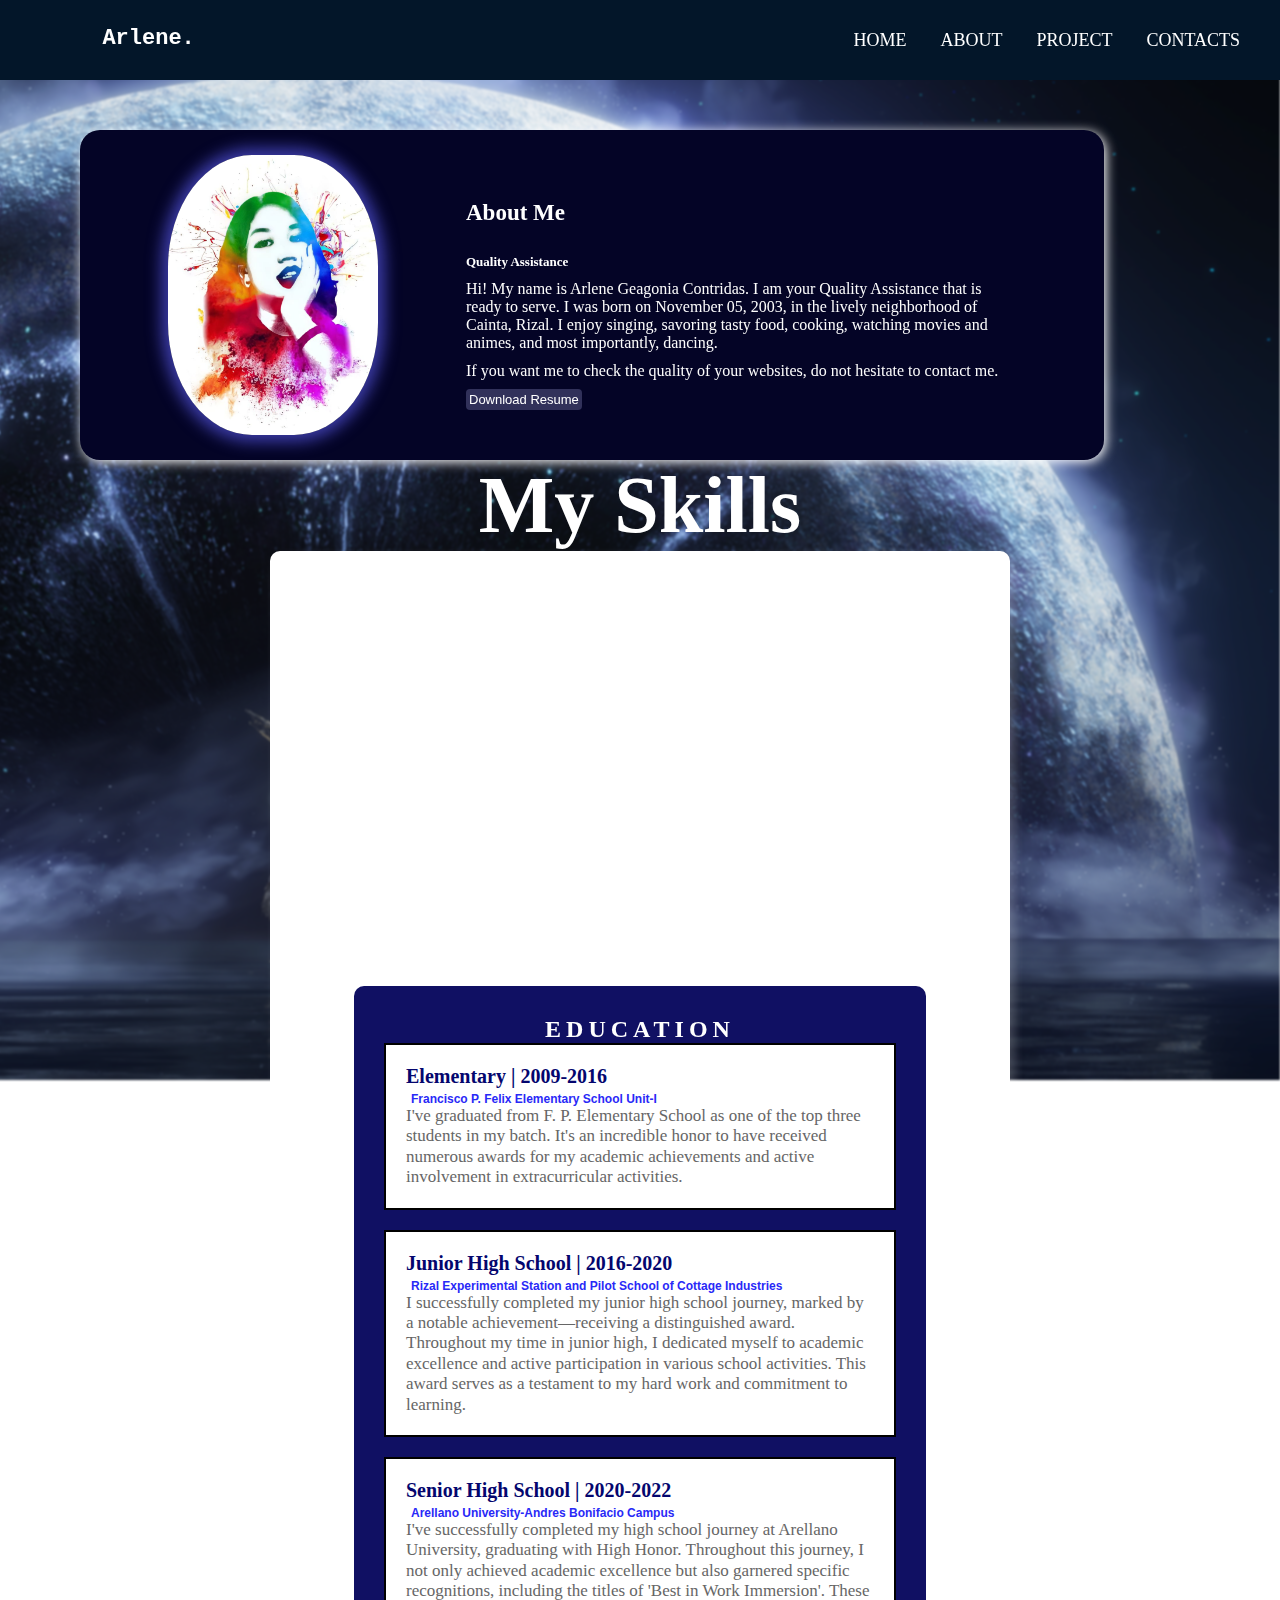
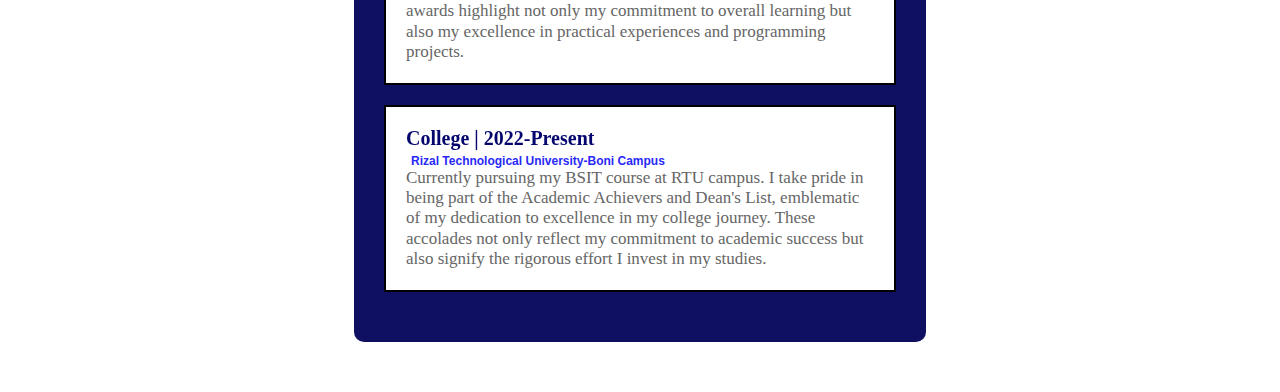
<file: about.html>
<!DOCTYPE html>
<html lang="en">

<head>
    <meta charset="UTF-8">
    <meta http-equiv="X-UA-Compatible" content="IE=edge">
    <meta name="viewport" content="width=device-width, initial-scale=1.0">
    <link rel="stylesheet" href="style.css">

    <title>Arlene | About </title>

    <style>

.about-content{
    width: 80%;
    height: 330px;
    background-color:rgb(4, 4, 38);
    border-radius: 20px;
    box-shadow: 2px 2px 12px rgb(255, 255, 255);
    display: flex;
    margin-top: 50px;
    margin-left: 80px;
    position: relative;
    justify-content: space-evenly;
    align-items: center;

}   
.about-content img{
    height: 280px;
    max-width: 100%;
    border-radius: 40%;
    border-color: #262525;
    box-shadow: 0 0 15px 7px rgb(59, 59, 165);
}
.about-text{
    width:100%;
    max-width: 550px;
    
}
.about-text p:nth-child(1){
    color: #ffffff;
    font-family: Lucida Sans;
    font-weight: bolder;
    font-size: 23px;
    line-height:60px;
    margin-bottom: 1rem;
}
.about-text p:nth-child(2){
    color: #ffffff;
    font-weight: bold;
    font-size: 13px;
    font-family: Verdana;
    font-weight: bold;
    line-height: 5px;
    margin-bottom: 1rem;
}
.about-text p:nth-child(3),
.about-text p:nth-child(4){
   color: #fcfcfc;
   font-family: calibri;
   font-size: 16px;
   margin-bottom: 10px;

}

.about-text a{
            text-decoration: none;
            font-size: 13px;
            font-family: sans-serif;
            color: #fff;
            background: rgb(49, 49, 90);
            width: 20px;
            padding: 3px 3px;
            text-align: center;
            border-radius: 4px;
            
        }
        .about-text a span{
            position: relative;
            width: 1.5rem;
            visibility: hidden;
        }
        .about-text a span:after{
            content: '21D3';
            font-size: 1.5rem;
            position: absolute;
            padding-left: 10px;
            animation: down 1s linear infinite;
        }
        @keyframes down{
            from{
                top: 10px;
                opacity: 0;
            }
            to{
                top: 10px;
                opacity: 1;
            }
        }
@media (max-width: 768px) {
    .about-content {
        flex-direction: column; 
        align-items: center;
        height: auto; 
    }

    .about-content img {
        margin-bottom: 15px;
        margin-top: 20px;
    }
    .about-text button{
        font-size: 15px;
    }
    .about-text p:nth-child(1){
        font-size: 15px;
        text-align: center;
    }
    .about-text p:nth-child(2),
    .about-text p:nth-child(3),
    .about-text p:nth-child(4){
         font-size: 12px;
         text-align: center;
}
    
}


h1{
    font-size: 80px;
    font-weight: bold;
    align-items: center;
    text-align: center;
    color: #FFFFFF;
    
}
@media screen and (max-width: 768px) {
    h1 {
        font-size: 40px; 
       text-align: center;
    }
}

.skills-bar{
    width: 50%;
    margin: 0 auto;
    background: #ffffff;
    border-radius: 10px;
    padding: 50px 50px;
    box-shadow: 5px 5px 10px rgba(255, 255, 255, 0.2);
}
.skills-bar .bar{
    margin: 20px 0;
}
.skills-bar .bar:first-child{
    margin-top: 0px;
}
.skills-bar .bar .info{
    margin-bottom: 5px;
}
.skills-bar .bar .info span{
    font-size: 17px;
    font-weight: 500;
    opacity: 0;
    animation: showText 0.5s 1s linear forwards;
}
@keyframes showText {
    100%{
        opacity: 1;
    }
    
}
.skills-bar .bar .progress-line{
    position: relative;
    height: 10px;
    width: 100%;
    background: #f0f0f0;
    border-radius: 10px;
    transform: scaleX(0);
    transform-origin: left;
    box-shadow: inset 0px 1px 1px rgba(0, 0, 0, 0.05),
                        0px 1px rgba(255, 255, 255, 0.8);
    animation: animate 1s cubic-bezier(1,0,0.5,1) forwards;
                        

}                     
.bar .progress-line span{
    height: 100%;
    width: 80%;
    background: #0a0a64;
    position: absolute;
    border-radius: 10px;
    transform: scaleX(0);
    transform-origin: left;
    animation: animate 1s 1s cubic-bezier(1,0,0.5,1) forwards;
}

@keyframes animate {
    100%{
        transform: scaleX(1);
    }
}
.progress-line.html span{
   width: 85%;
}
.progress-line.css span{
    width: 77%;
}
.progress-line.js span{
    width: 45%;
}
.progress-line.java span{
    width:  56%;
}
.progress-line.c++ span{
    width: 90%;
}
.progress-line.sql span{
    width: 87%;
}
.progress-line.ps span{
    width: 80%;
}

.bar .progress-line span::before{
    position: absolute;
    content: "";
    right: 0;
    top: -10px;
    height: 0;
    width: 0;
    border: 7px solid transparent;
    border-bottom-width: 0px;
    border-right-width: 0px;
    border-top-color: #000;
    opacity: 0;
    animation: showText2 0.5s 1.5s linear forwards;
}
.bar .progress-line span::after{
    position: absolute;
    content: "90%";
    right: 0;
    top: -28px;
    color: #fff;
    font-size: 12px;
    font-weight: 500;
    background: #000;
    padding: 1px 8px;
    border-radius: 3px;
    opacity: 0;
    animation: showText2 0.5s 1.5s linear forwards;
}
@keyframes showText2 {
    100%{
        opacity: 1;
    }
    
}



.progress-line.html span::after{
    content: "85%";
}
.progress-line.css span::after{
    content: "77%";
}
.progress-line.js span::after{
    content: "45%";
}
.progress-line.java span::after{
    content: "56%";
}
.progress-line.c++ span::after{
    content: "90%";
}
.progress-line.sql span::after{
    content: "87%";
}
.progress-line.ps span::after{
    content: "80%";
}

.education{
        width: 80%;
        margin: 0 auto;
        background: rgb(16, 16, 99);
        border-radius: 10px;
        padding: 30px 30px;
        box-shadow: 5px 5px 10px rgba(255, 255, 255, 0.2);

}
.main.row{
    display: grid;
    grid-template-columns: 1fr 1fr;
    grid-column-gap: 20px
}
.col header.title{
    font-family: Verdana;
    color: #ffffff;
    text-align: center;
    letter-spacing: 5px;
    
}
.col content{
    padding: 0px 30px;
    border-left: 2px solid #ffffff;
}
.col .content .box{
    position: relative;
    padding: 20px;
    border: 2px solid #000000;
    background-color: #FFFFFF;
    cursor: pointer;
    transition: all 0.4s;
    margin-bottom: 20px;
}
.col .content .box:hover{
    box-shadow: 0px 3px 12px 0px #ccc;
    border: 1px solid transparent;
}
.col content .box::before{
    content: "";
    position: absolute;
    width: 16px;
    height: 16px;
    border-radius: 50%;
    right: calc(100% + 22px);
    top: 0;
    background-color: #1d11a3;
    border: 2px solid white;
}
.box h4{
    position: relative;
    color: #04066e;
    font-size: 20px ;
}
.box h3{
    font-size: 12px;
    margin-left: 5px;
    margin-top: 4px;
    font-family: helvetica;
    color: rgb(41, 41, 247)
}
.box p{
    line-height: 1.2;
    color: #666;
    font-size: 17px;
}

@media(max-width: 1200px){
    main.row{
        grid-template-columns: 1fr;
    }
    .row .col:nth-child(2){
        margin-top: 30px;
    }
}

    .animate{
        animation-duration: 1s;
        animation-fill-mode: both;
    }
    .animate--fast{
        animation-duration: 0.6 s;
    }
    .animate--slow{
        animation-duration: 3 s;
    }
    @keyframes slideInLeft{
            from{
                transform: translateX(-300px);
            }
            to{
               transform: translate3d(0);
            }
        }

        .slideInLeft{
            animation-name: slideInLeft;
            animation-timing-function: ease-in;
        }
    </style>
</head>
<body>

    <div class="background">
        <img src="img/bg1.png">
    </div>
    <nav>

        <a href="#" class="logo">  Arlene.</a>

        <ul>
            <li> <a href="index.html" class="active">Home</a></li>
            <li> <a href="about.html">About</a></li>
            <li> <a href="projects.html">Project</a></li>
            <li> <a href="contact.html">Contacts</a></li>
        </ul>
    </nav>
    <div class="about-content">
        <img src="img/Special%20Project%20%231.png"  class="animate slideInLeft">
        <div class="about-text">
        <p class="animate slideInLeft animate--fast">About Me</p>
        <p  class="animate slideInLeft animate--fast">Quality Assistance</p>
        <p  class="animate slideInLeft animmate--slow">Hi! My name is Arlene Geagonia Contridas. I am your Quality Assistance
         that is ready to serve. I was born on November 05, 2003, in the lively neighborhood of 
        Cainta, Rizal. I enjoy singing, savoring tasty food, cooking, watching movies and animes,
        and most importantly, dancing.</p>
        <p  class="animate slideInLeft animate--slow">If you want me to check the quality of your websites, do not hesitate to
         contact me. </p>    
        <!-----buttons-->
        
        <a href="Resume.pdf " download>Download Resume<span></span></a> 
         </div>
    
    </div>
<!----skills section-->
        <h1>My Skills</h1>
            
        <div class="skills-bar">
            <div class="bar">
                <div class="info">
                   <span>HTML</span>
            </div>
            <div class="progress-line html"><span></span></div>
     </div>
    
     <div class="bar">
        <div class="info">
           <span>CSS</span>
    </div>
    <div class="progress-line css"><span></span>
    </div>

            
  <div class="bar">
       <div class="info">
           <span>JAVASCRIPT</span>
              </div>
              <div class="progress-line js"><span></span></div>

    <div class="bar">
        <div class="info">
           <span>C++</span> </div>
    <div class="progress-line c"><span></span></div>

    <div class="bar">
        <div class="info">
           <span>JAVA</span>
    </div>
    <div class="progress-line java"><span></span></div>

    <div class="bar">
        <div class="info">
           <span>MySql</span>
    </div>
    <div class="progress-line sql"><span></span></div>

    <div class="bar">
        <div class="info">
           <span>PHOTOSHOP</span>
    </div>
    <div class="progress-line ps"><span></span></div>
        </div>
    </div>
              </div> 
         </div>
    </div>
</div>


        <div class="education">
            <main class="row">
                <div class="col">

                    <header class="title">
                        <h2><u>EDUCATION</h2></u>
                    </header>

                    <div class="content">

                        <div class="box">
                            <h4>Elementary | 2009-2016</h4>
                            <h3>Francisco P. Felix Elementary School Unit-I</h3>
                            <p> I've graduated from F. P. Elementary School as one of the top three students in my batch. It's an incredible honor to 
                                have received numerous awards for my academic achievements and active involvement in extracurricular activities. </p>
                        </div>

                         <div class="box">
                            <h4>Junior High School | 2016-2020</h4>
                            <h3>Rizal Experimental Station and Pilot School of Cottage Industries</h3>
                            <p>I successfully completed my junior high school journey, marked by a notable achievement—receiving a distinguished award.
                                 Throughout my time in junior high, I dedicated myself to academic excellence and active participation in various school activities. 
                                 This award serves as a testament to my hard work and commitment to learning.</p>
                        </div>

                         <div class="box">
                            <h4>Senior High School | 2020-2022</h4>
                            <h3>Arellano University-Andres Bonifacio Campus</h3>
                            <p>I've successfully completed my high school journey at Arellano University, graduating with High Honor.
                                Throughout this journey, I not only achieved academic excellence but also garnered specific recognitions, including the titles of 'Best in Work Immersion'.
                                These awards highlight not only my commitment to overall learning but also my excellence in practical experiences and programming projects. </p>
                        </div>

                     <div class="box">
                            <h4>College | 2022-Present</h4>
                            <h3>Rizal Technological University-Boni Campus</h3>
                            <p>Currently pursuing my BSIT course at RTU campus.
                                I take pride in being part of the Academic Achievers and Dean's List, emblematic of my dedication to excellence in my college journey.
                                 These accolades not only reflect my commitment to academic success but also signify the rigorous effort I invest in my studies. 
                            </p>
                        </div>     
                        </div>
                    </div>
                </div>
            </main>

        </div>
</body>
</html>
</file>
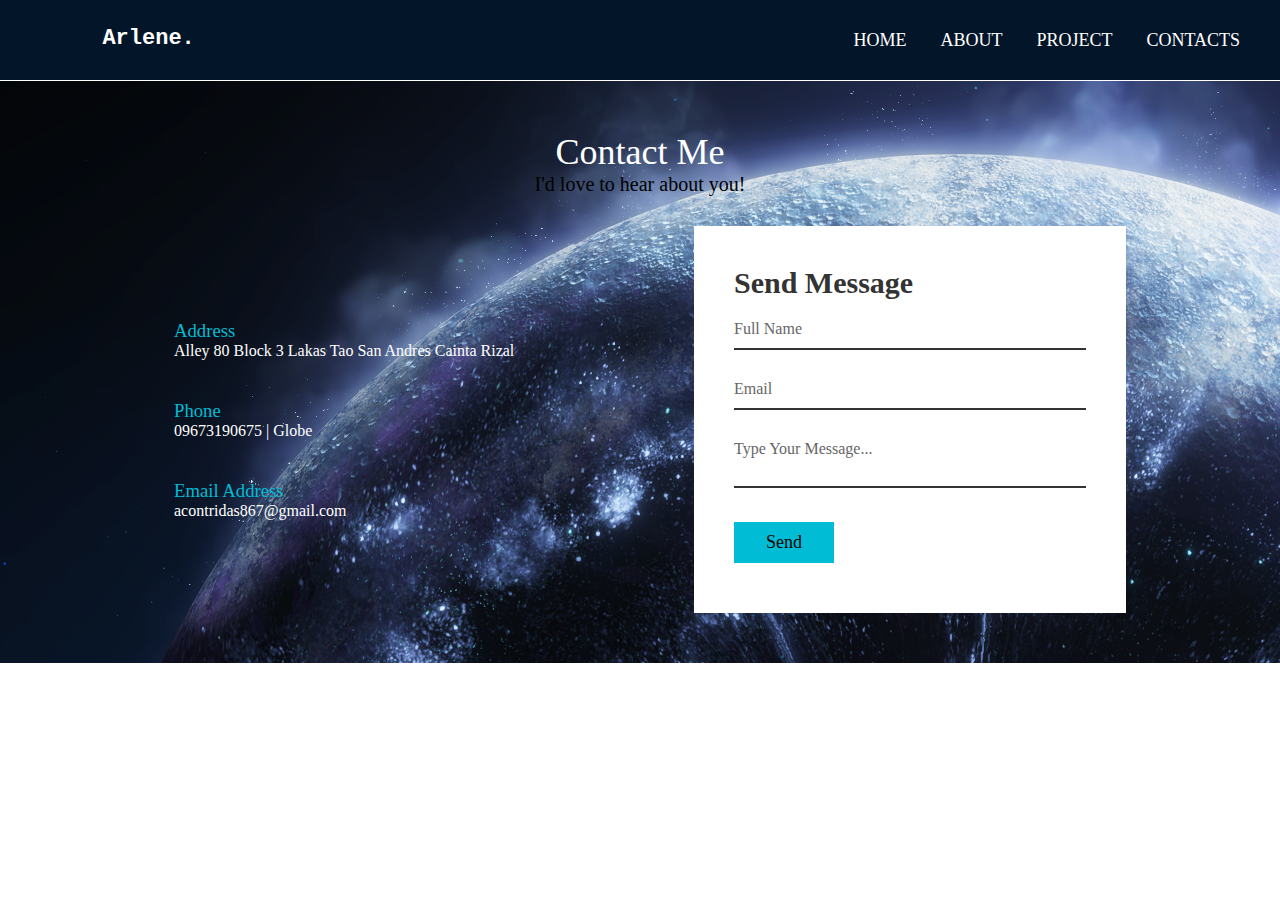
<file: contact.html>
<!DOCTYPE html>
<html lang="en">

<head>
    <meta name="viewport" content="width=device-width, initial-scale=1.0">
    <link rel="stylesheet" href="style.css">
    <title> Arlene | Contacts </title>

    <style>
        *{
            margin: 0;
            padding: 0;
            box-sizing: border-box;
            font-family: 'Times New Roman', Times, serif;
        }
        .contact{
            width: 100%;
            position: relative;
            height: 100%;
            padding: 50px 100px;
            display: flex;
            justify-content: center;
            align-items: center;
            flex-direction: column;
            background: url("img/bg1.png");
            background-color: cover;
        }
        .contact .content{
            max-width: 880px;
            text-align: center;
        }
        .contact .content h2{
            font-size: 36px;
            font-weight: 500;
            color: #fff;
        }
        .contact .content p{
            font-size: 20px;
            font-weight: 500;
            color: #000000;
        }
       
        .container{
            width: 100%;
            display: flex;
            justify-content: center;
            align-items: center;
            margin-top: 30px;
        }
        .container .contactInfo{
            width: 50%;
            display: flex;
            flex-direction: column;
        }
        .container .contactInfo .box{
            position: relative;
            padding: 20px 0;
            display: flex;
        }
        .container .contactInfo .box .text{
            display: flex;
            margin-left: 20px;
            font-size: 16px;
            color: #fff;
            flex-direction: column;
            font-weight: 300;
        }
        .container .contactInfo .box .text h3{
            font-weight: 500;
            color: #00bcd4;
        }
        .contactForm{
            width: 40%;
            padding: 40px;
            background: #fff;
        }
        .contactForm h2{
            font-size: 30px;
            color: #333;
            font-weight: bold;
        }
        .contactForm .inputBox{
            position: relative;
            width: 100%;
            margin-top: 10px;
        }
        .contactForm .inputBox input,
        .contactForm .inputBox textarea{
            width: 100%;
            padding: 5px 0;
            font-size: 16px;
            margin: 10px 0;
            border: none;
            border-bottom: 2px solid #333;
            outline: none;
            resize: none;
        }
        .contactForm .inputBox span{
            position: absolute;
            left: 0;
            font-size: 16px;
            margin: 10px 0;
            border: none;
            pointer-events: none;
            transition: 0.5s;
            color: #666;
        }
        .contactForm .inputBox input:focus ~ span,
        .contactForm .inputBox input:valid ~ span
        .contactForm .inputBox textarea:focus ~ span,
        .contactForm .inputBox textarea:focus ~ span{
            color: #391e63;
            font-size: 12px;
            transform: translateY(-20px);
        }
        .contactForm .inputBox input[type="submit"]{
            width: 100px;
            background: #00bcd4;
            columns: #fff;
            border: none;
            cursor: pointer;
            padding: 10px;
            font-size: 18px;
        }
        @keyframes slideInLeft{
                from{
                transform: translateX(-300px);
            }
            to{
               transform: translateX(0);
            }
        }
        .contactInfo , .container ,.contactForm {
            animation-name: slideInLeft ;
            animation-duration: 1s;
            animation-timing-function: ease-in;
            animation-delay: 0s;
            animation-iteration-count: 1;
            animation-direction: normal ;
            animation-fill-mode: both;
        }
        @keyframes slideInRight{
                from{
                transform: translateX(300px);
            }
            to{
               transform: translateX(0);
            }
        }
        .contact h2 , p{
            animation-name: slideInRight ;
            animation-duration: 1s;
            animation-timing-function: ease-in;
            animation-delay: 0s;
            animation-iteration-count: 1;
            animation-direction: normal ;
            animation-fill-mode: both;
        }
        @media (max-width: 991px){
            .contact{
                padding: 50px;
            }
            .content h2{
                margin-top: 80px;
            }
            .container{
                flex-direction: column;
            }
            .container .contactInfo{
                margin-bottom: 40px;
            }
            .container .contactInfo,
            .contactForm{
                width: 100%;
            }
        }
    </style>
    </head>
    <nav>
        <a href="#" class="logo">  Arlene.</a>

        <ul>
            <li> <a href="index.html" class="active">Home</a></li>
            <li> <a href="about.html">About</a></li>
            <li> <a href="projects.html">Project</a></li>
            <li> <a href="contact.html">Contacts</a></li>
        </ul>
    </nav>

    <section class="contact">
        <div class="content">
            <h2>Contact Me</h2>
            <p> I'd love to hear about you!</p>
        </div>

        <div class="container">
            <div class="contactInfo">
                <div class="box">
                    <div class="icon"><i class="fa fa-map-marker"></i></div>
                        <div class="text">
                            <h3>Address</h3>
                            <p>Alley 80 Block 3 Lakas Tao San Andres Cainta Rizal</p>
                        </div>
                    </div>
                    <div class="box">
                        <div class="icon"><i class="fa fa-phone"></i></div>
                            <div class="text">
                                <h3>Phone</h3>
                                <p>09673190675 | Globe</p>
                            </div>
                        </div>

                        <div class="box">
                            <div class="icon"><i class="fa fa-envelope"></i></div>
                                <div class="text">
                                    <h3>Email Address</h3>
                                    <p>acontridas867@gmail.com</p>
                                </div>
                            </div>
                    </div>  
                    <div class="contactForm">
                        <form>
                            <h2>Send Message</h2>
                            <div class="inputBox">
                                <input type="text" name="" required="required">
                                <span>Full Name</span>
                            </div>
                            <div class="inputBox">
                                <input type="text" name="" required="required">
                                <span>Email</span>
                            </div>
                            <div class="inputBox">
                                <textarea required="required"></textarea>
                                <span>Type Your Message...</span>
                            </div>
                            <div class="inputBox">
                                <input type="submit" name="" value="Send">
                            </div>


                        </form>
                    </div>
            </div>
    </section>
    </html>
</file>
<file: style.css>
*{
    margin: 0;
    padding: 0;
    list-style: none;
    text-decoration: none;
}
.background{
    position: fixed;
    top: 0;;
    bottom: 0;
    right: 0;
    z-index: -1;
    background-blend-mode: darken;
    background-size: cover;
    filter: blur(1px);
}
nav{
    height: 80px;
    background: #031629;
}
.logo{
    font-family: Courier New;
    color: #ffffff;
    font-size: 22px;
    font-weight: bold;
    position: absolute;
    top: 26px;
    left: 8%;
}
nav ul{
    float: right;
    margin-right: 25px;
}

nav ul li{
    display: inline-block;
    line-height: 80px;
    margin: 0 15px;
}
nav ul li a{
    position: relative;
    color: white;
    font-size: 18px;
    padding: 5px 0;
    text-transform: uppercase;
}
nav ul li a:before{
    position:absolute;
    content: '';
    left: 0;
    bottom: 0;
    height: 3px;
    width: 100%;
    background: white;
    transform: scaleX(0);
    transform-origin: right;
    transition: transform .3s linear;
}
nav ul li a:hover:before{
    transform: scaleX(1);
    transform-origin: left;
}
label #btn,
label #cancel{
    color: white;
    font-size: 30px;
    float: right;
    line-height: 80px;
    margin-right: 40px;
    cursor: pointer;
   
    display: none;
}
#check{
    display: none;
}

@media (max-width: 1118px){
    .logo{
        left: 6%;

    }
}
@media (max-width: 944px){
    .logo{
        left: 4%;
        top: 20px;
        font-size: 20px;
    }
    nav ul li a{
        font-size: 15px;
    }
}
@media (max-width: 860px){
    label #btn{
        display: block;
    }
    nav ul li a{
        font-size: 13px;
    }
}

section{
    height: 50vh;
    position: relative;
 
}
.text-container p:nth-child(1){
    font-family: Calibri;
    font-weight: bold;
    color: #ffffff;
    font-size: 22px;
}
.text-container p:nth-child(2){
    font-family: Haettenschweiler;
    font-weight: bold;
    letter-spacing: 1px;
    color: rgb(42, 42, 246);
    font-size: 60px;
    -webkit-text-stroke: 1px black;
    text-shadow: 0 0 10px #c9d0d3;
}
.text-container p:nth-child(3){
    font-family: Helvetica;
    color: #ebdfdf;
    font-size: 20px;
    line-height: 20px;
}
.text-container p{
    line-height: 0;
    margin: 40px 0px 25px;
}
.text-container{
    position:absolute;
    left: 13%;
    top: rem;
    transform: translate(-13%, -42%);
}


.download-resume{
    background-color: rgb(4, 4, 48);
    color: #FFFFFF;
    border: none;
    width: 150px;
    height: 30px;
    border-radius: 10px;
    font-family: calibiri;
    font-weight: bold;
    outline: 2px solid white;
    
    
    cursor: pointer;
    text-align: center;
}
.download-resume a{
    color: white;
    font-size: 15px;
    font-family: Cambria, Cochin, Georgia, Times, 'Times New Roman', serif;
    margin-top: 20px;
    
}
button:active{
    transform:scale(1.1);
}

@media (max-width: 1118px){
    ion-icon{
        font-size: 7px;
        display: inline-block;
    }
}
@media (max-width: 944px){
    ion-icon{
    font-size: 7px;
    display: inline-block;
    }
    .social-icons{
        margin-right: 90%;
    }
}
@media (max-width: 768px) {

    .text-container p:nth-child(1){
        margin-top: 17rem;
        font-size: 20px;
        text-align: center;
        margin-left: 8rem;
    }
    .text-container p:nth-child(2){
        font-size: 30px;
         text-align: center;
         margin-left: 8rem;
    }

    .text-container p:nth-child(3){
         font-size: 20px;
         text-align: center;
         margin-left: 8rem;
    }
    .download-resume{
        margin-left: 40%;
    }
    .social-icons{
        margin-right: 90%;
    }
}
</file>
